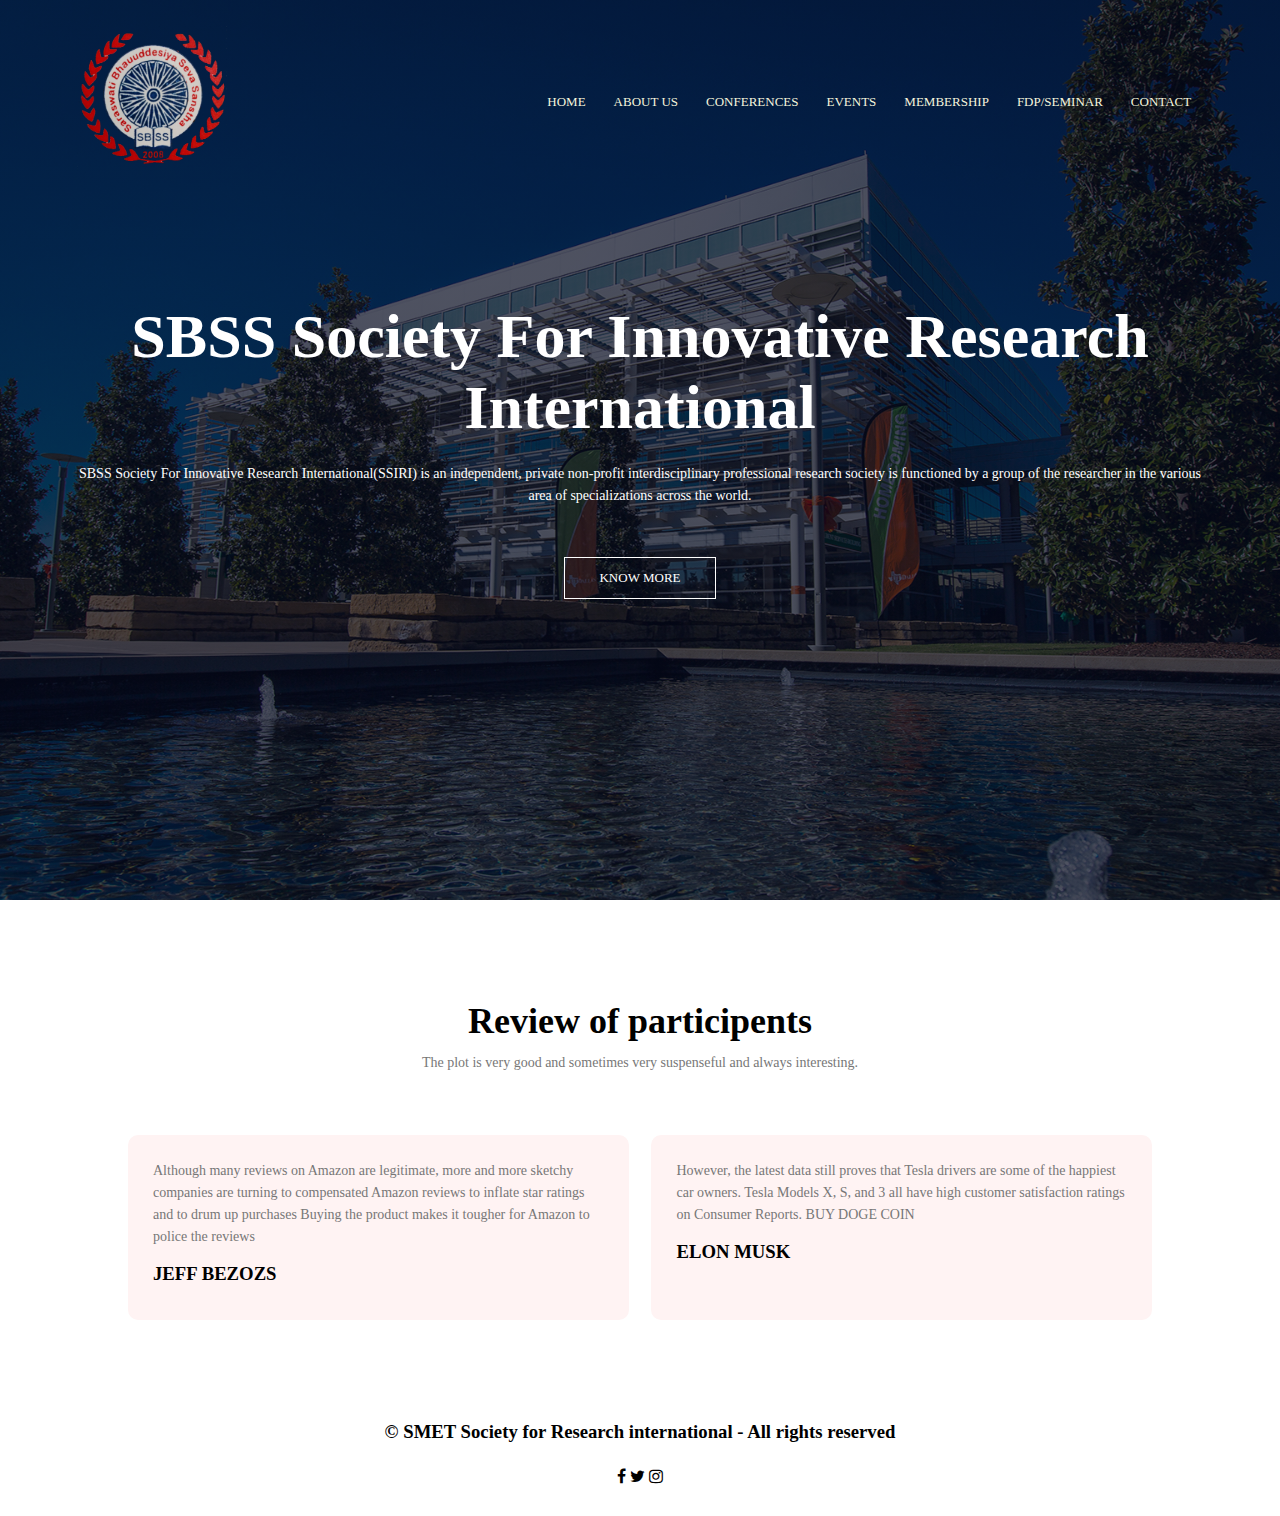
<file: index.html>
<!DOCTYPE html>
<html lang="en">
<head>
    <meta charset="UTF-8">
    <meta http-equiv="X-UA-Compatible" content="IE=edge">
    <meta name="viewport" content="width=device-width, initial-scale=1.0">
    <title>SBSS</title>
    <link rel="icon" href="logo.png">
    <link rel="stylesheet" href="index.css">
    <link rel="stylesheet" href="https://stackpath.bootstrapcdn.com/font-awesome/4.7.0/css/font-awesome.min.css">
    

</head>
<body>
    <section class="header">
        <nav>
            <a href="index.html"><img src="logo.png"></a>
            <div class="nav-links" id="navLinks">
            
                <i class=" fa fa-times" onclick="hideMenu()"></i>
                <ul>
                    <li><a href="">HOME</a></li>
                    <li><a href="aboutus.html">ABOUT US</a></li>
                    <li><a href="conferences.html">CONFERENCES</a></li>
                    <li><a href="events.html">EVENTS</a></li>
                    <li><a href="membership.html">MEMBERSHIP</a></li>
                    <li><a href="seminar.html">FDP/SEMINAR</a></li>
                    <li><a href="contactus.html">CONTACT</a></li>
                    
                </ul>
            </div>
            <i class="fa fa-bars" onclick="showMenu()"></i>
        </nav>
        <div class="text-box">
            <h1>SBSS Society For Innovative Research International</h1>
            <p>SBSS Society For Innovative Research International(SSIRI) is an independent, private non-profit 
             interdisciplinary professional research society is functioned by a group of the researcher
             in the various area of specializations across the world.</p>
             <a href="aboutus.html" class="hero-btn">KNOW MORE </a>
        </div>
    </section>
    <!--<section class="course">
        <h1>Course We Offer</h1>
        <p>HELLO THERE MY NAME IS ITACHI UCHIHA</p>
        <div class="course-col">
            <h3>2021 EVENT</h3>
            <P>SMET Conference on Materials and Computational 
                Intelligence (SMET 2021)</P>
            </div>
        <div class="course-col">
                <h3>2020 EVENT</h3>
                <P>SMET Conference on Materials and Computational 
                Intelligence (SMET 2020)</P>
         </div>
        <div class="course-col">
                <h3>2019 EVENT</h3>
                <P>SMET Conference on Materials and Computational 
                Intelligence (SMET 2019)</P>
            </div>
    </section>-->
    <section class="testimonials">
        <h1>Review of participents</h1>
        <P>The plot is very good and sometimes very suspenseful and always interesting.</P> 
        <div class="row">
            <div class="testimonials-col">
                <div>
                    <p>
                        Although many reviews on Amazon are legitimate, more and more sketchy companies 
                        are turning to compensated Amazon reviews to inflate star ratings and to drum up 
                        purchases Buying the product makes it tougher for Amazon to police the reviews
                    </p>
                    <h3>JEFF BEZOZS</h3>

                </div>
            </div>
            <div class="testimonials-col">
                <div>
                    <p>
                        However, the latest data still proves that Tesla drivers are some of the happiest car owners.
                        Tesla Models X, S, and 3 all have high customer satisfaction ratings on Consumer Reports.
                        BUY DOGE COIN
                    </p>
                    <h3>ELON MUSK</h3>

                </div>
            </div>
        </div>
    </section>
    <section class="footer">
        <h3>&copy; SMET Society for Research international - All rights reserved</h3>
        <div class="icons">
            <i class="fa fa-facebook" aria-hidden="true"></i>
            <i class="fa fa-twitter" aria-hidden="true"></i>
            <i class="fa fa-instagram" aria-hidden="true"></i>

         </div>
    </section>
    <script>
        var navLinks = document.getElementById("navLinks");
        function showMenu(){
            navLinks.style.right = "0";

        }
        function hideMenu(){
            navLinks.style.right = "-200px"
        }
    </script>
</body>
</html>
</file>
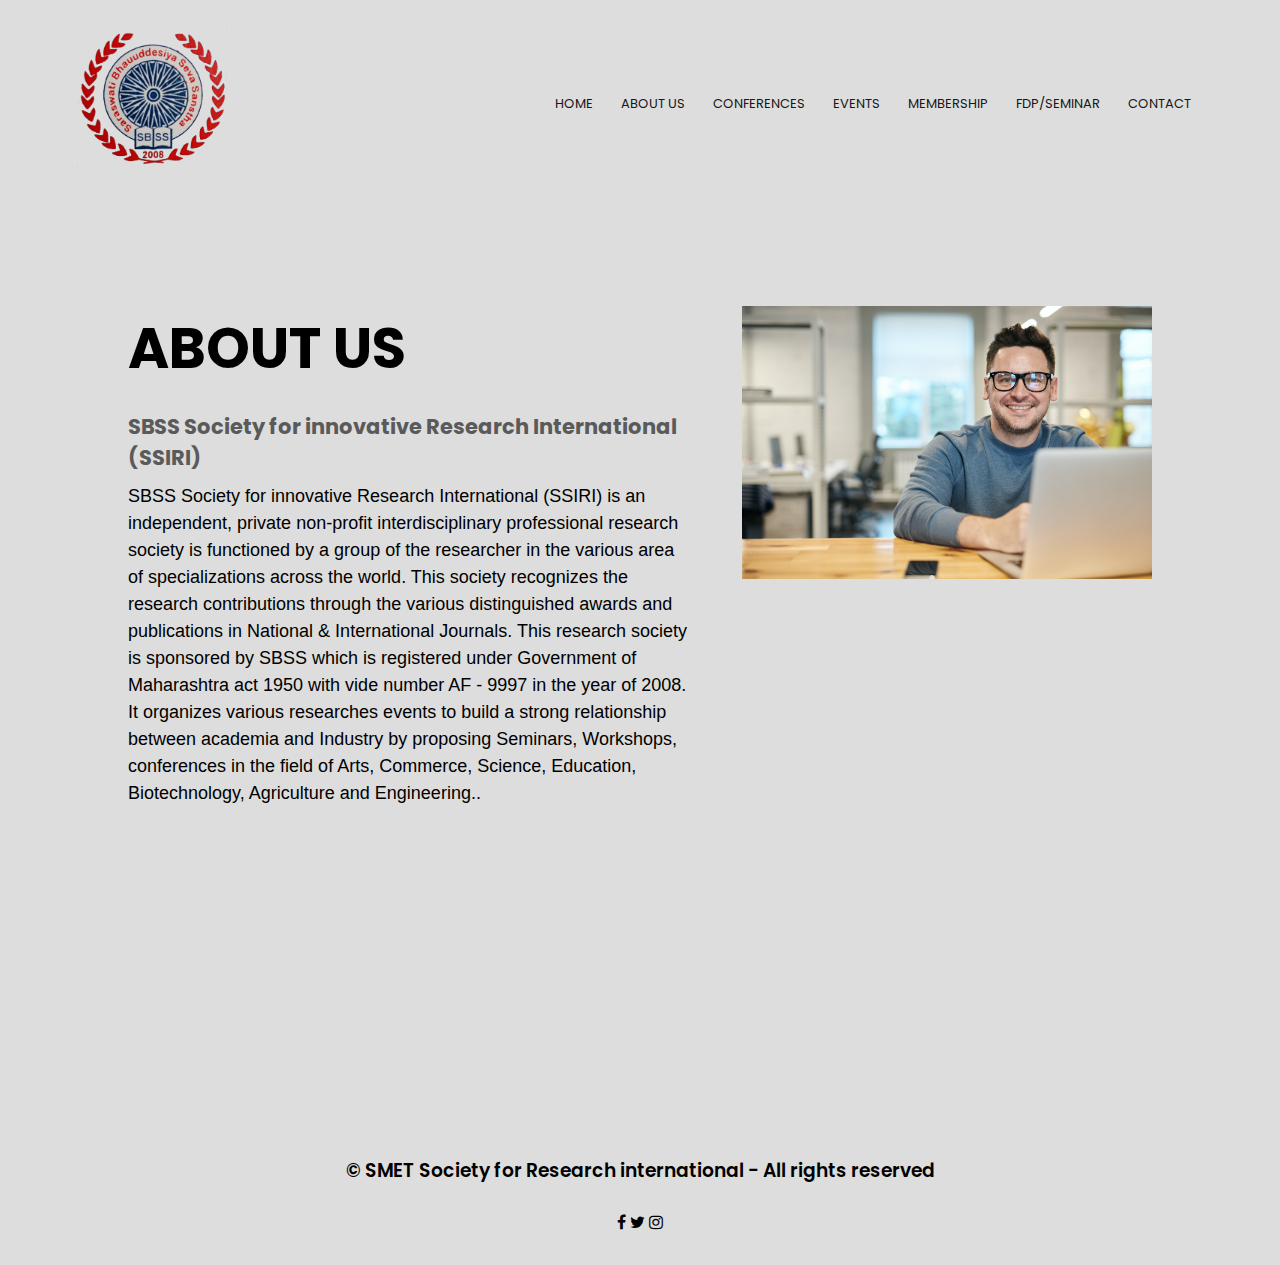
<file: aboutus.html>
<!DOCTYPE html>
<html>
<head>
	<title>About Us Section</title>
	<meta charset="utf-8">
	<meta name="viewport" content="width=device-width, initial-scale=1.0">
    <link rel="icon" href="logo.png">
	<link rel="stylesheet" href="https://stackpath.bootstrapcdn.com/font-awesome/4.7.0/css/font-awesome.min.css">
	<link rel="stylesheet" type="text/css" href="aboutus.css">
</head>	
<body>
    <nav>
        <a href="index.html"><img src="logo.png"></a>
        <div class="nav-links" id="navLinks">
        
            <i class=" fa fa-times" onclick="hideMenu()"></i> 
            <ul>
                <li><a href="index.html">HOME</a></li>
                <li><a href="aboutus.html">ABOUT US</a></li>
                <li><a href="conferences.html">CONFERENCES</a></li>
                <li><a href="events.html">EVENTS</a></li>
                <li><a href="membership.html">MEMBERSHIP</a></li>
                <li><a href="seminar.html">FDP/SEMINAR</a></li>
                <li><a href="contactus.html">CONTACT</a></li>
            </ul>
        </div>
        <i class="fa fa-bars" onclick="showMenu()"></i> 
    </nav>
	<div class="section">
		<div class="container">
			<div class="content-section">
				<div class="title">
					<h1>About Us</h1>
				</div>
				<div class="content">
					<h3>SBSS Society for innovative Research International (SSIRI)</h3>
                    <p>SBSS Society for innovative Research International (SSIRI) is an independent, private non-profit interdisciplinary professional 
                        research society is functioned by a group of the researcher in the various area of specializations across the world. 
                        This society recognizes the research contributions through the various distinguished awards and publications in National & International Journals. This research society is sponsored by SBSS  which is registered under Government of Maharashtra act 1950 with vide number AF - 9997 in the year of 2008. It organizes various researches events to build a strong relationship between academia and Industry by proposing Seminars, Workshops, conferences in the field of Arts, Commerce, Science, Education, Biotechnology, Agriculture and Engineering..</p>

				</div>
				
			</div>
			<div class="image-section">
				<img src="sample.jpg">
			</div>
		</div>
	</div>
    <section class="footer">
        <h3>&copy; SMET Society for Research international - All rights reserved</h3>
        <div class="icons">
            <i class="fa fa-facebook" aria-hidden="true"></i>
            <i class="fa fa-twitter" aria-hidden="true"></i>
            <i class="fa fa-instagram" aria-hidden="true"></i>

         </div>
    </section>
    <script>
        var navLinks = document.getElementById("navLinks");
        function showMenu(){
            navLinks.style.right = "0";

        }
        function hideMenu(){
            navLinks.style.right = "-200px"
        }
    </script>

	
</body>
</html>
</file>
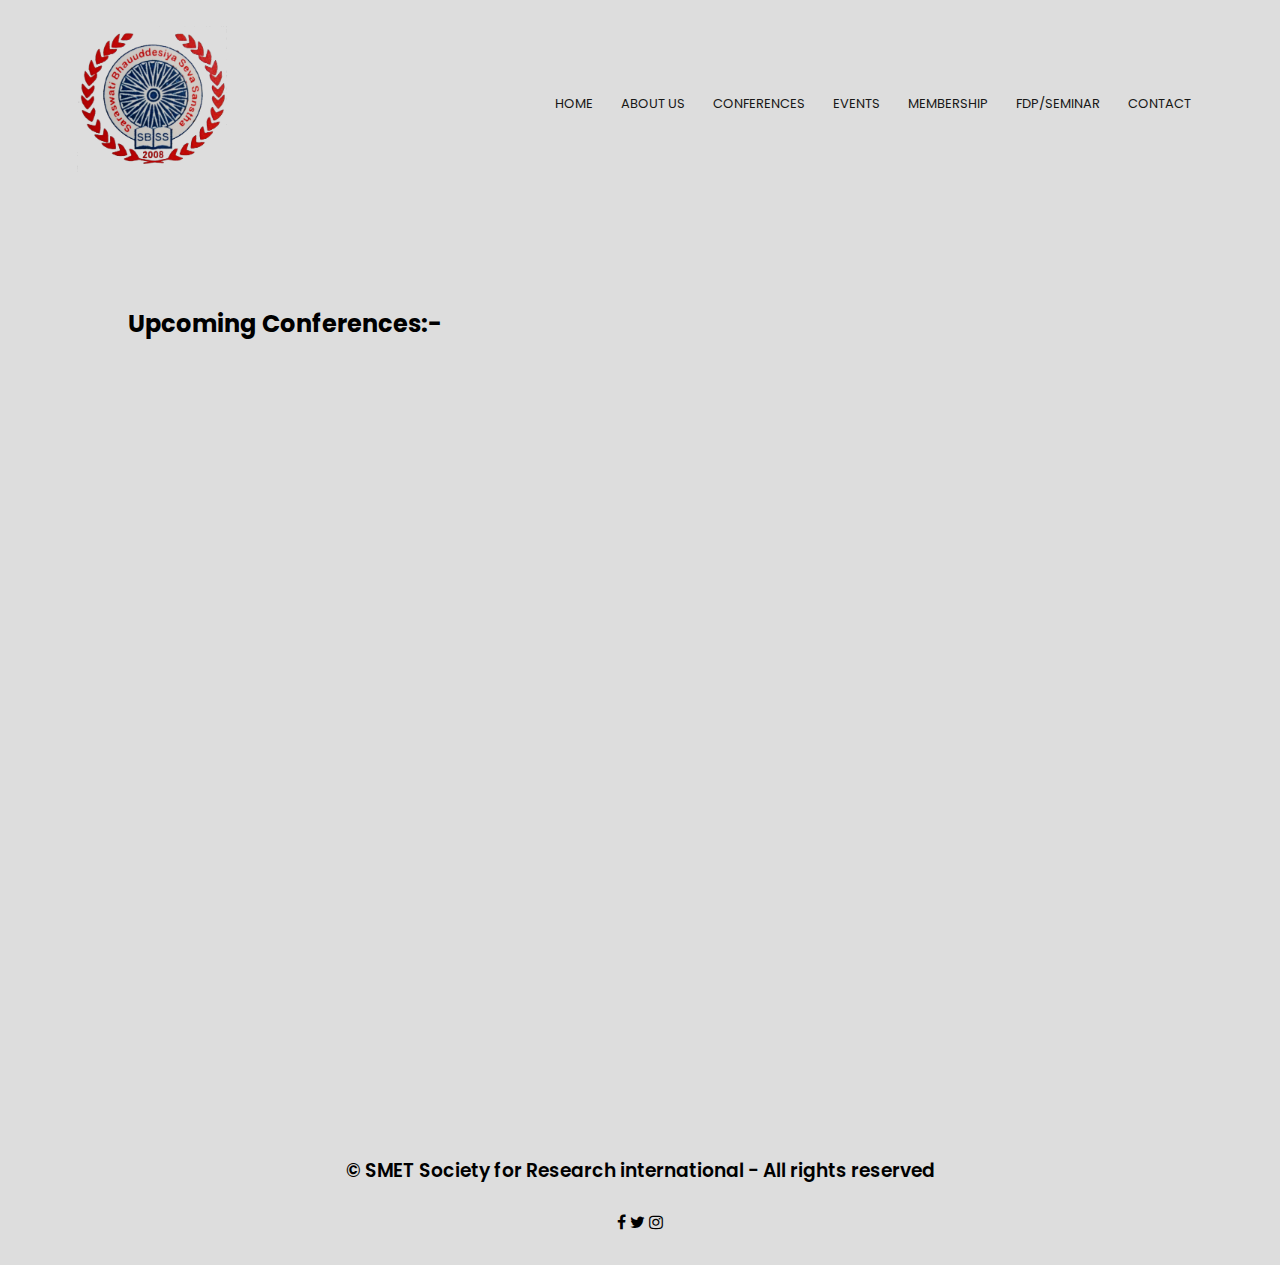
<file: conferences.html>
<!DOCTYPE html>
<html>
<head>
	<title>conferences</title>
	<meta charset="utf-8">
	<meta name="viewport" content="width=device-width, initial-scale=1.0">
    <link rel="icon" href="logo.png">
	<link rel="stylesheet" href="https://stackpath.bootstrapcdn.com/font-awesome/4.7.0/css/font-awesome.min.css">
	<link rel="stylesheet" type="text/css" href="conferences.css">
</head>	
<body>
    <nav>
        <a href="index.html"><img src="logo.png"></a>
        <div class="nav-links" id="navLinks">
        
            <i class=" fa fa-times" onclick="hideMenu()"></i> 
            <ul>
                <li><a href="index.html">HOME</a></li>
                <li><a href="aboutus.html">ABOUT US</a></li>
                <li><a href="conferences.html">CONFERENCES</a></li>
                <li><a href="events.html">EVENTS</a></li>
                <li><a href="membership.html">MEMBERSHIP</a></li>
                <li><a href="seminar.html">FDP/SEMINAR</a></li>
                <li><a href="contactus.html">CONTACT</a></li>
            </ul>
        </div>
        <i class="fa fa-bars" onclick="showMenu()"></i> 
    </nav>
    <div class="section">
		<div class="container">
			<div class="content-section">

             <div class="title">
             <h2>Upcoming Conferences:-</h2>
             </div>

            </div>
        </div>    
    </div>
    <section class="footer">
        <h3>&copy; SMET Society for Research international - All rights reserved</h3>
        <div class="icons">
            <i class="fa fa-facebook" aria-hidden="true"></i>
            <i class="fa fa-twitter" aria-hidden="false"></i>
            <i class="fa fa-instagram" ></i>

         </div>
    </section>
    <script>
        var navLinks = document.getElementById("navLinks");
        function showMenu(){
            navLinks.style.right = "0";

        }
        function hideMenu(){
            navLinks.style.right = "-200px"
        }
    </script>
</body>
</html>
</file>
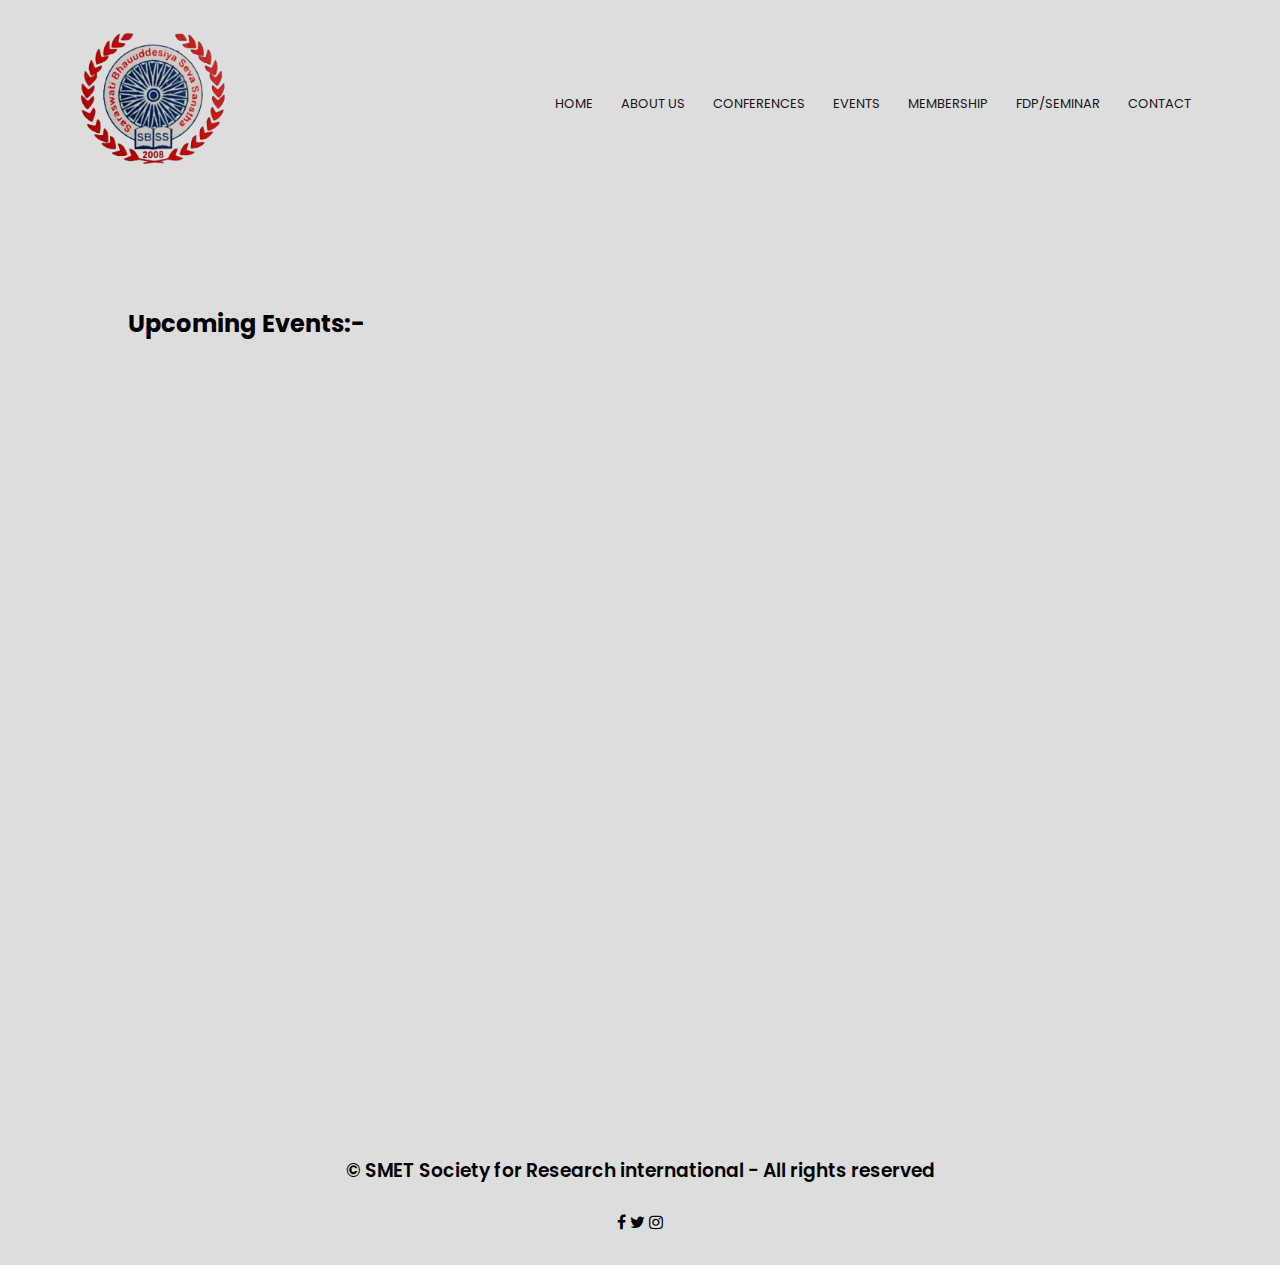
<file: events.html>
<!DOCTYPE html>
<html>
<head>
	<title>events</title>
	<meta charset="utf-8">
	<meta name="viewport" content="width=device-width, initial-scale=1.0">
    <link rel="icon" href="logo.png">
	<link rel="stylesheet" href="https://stackpath.bootstrapcdn.com/font-awesome/4.7.0/css/font-awesome.min.css">
	<link rel="stylesheet" type="text/css" href="events.css">
</head>	
<body>
    <nav>
        <a href="index.html"><img src="logo.png"></a>
        <div class="nav-links" id="navLinks">
        
            <i class=" fa fa-times" onclick="hideMenu()"></i> 
            <ul>
                <li><a href="index.html">HOME</a></li>
                <li><a href="aboutus.html">ABOUT US</a></li>
                <li><a href="conferences.html">CONFERENCES</a></li>
                <li><a href="events.html">EVENTS</a></li>
                <li><a href="membership.html">MEMBERSHIP</a></li>
                <li><a href="seminar.html">FDP/SEMINAR</a></li>
                <li><a href="contactus.html">CONTACT</a></li>
                
            </ul>
        </div>
        <i class="fa fa-bars" onclick="showMenu()"></i> 
    </nav>
    <div class="section">
		<div class="container">
			<div class="content-section">

             <div class="title">
             <h2>Upcoming Events:-</h2>
             </div>

            </div>
        </div>    
    </div>
    <section class="footer">
        <h3>&copy; SMET Society for Research international - All rights reserved</h3>
        <div class="icons">
            <i class="fa fa-facebook" aria-hidden="true"></i>
            <i class="fa fa-twitter" aria-hidden="false"></i>
            <i class="fa fa-instagram" ></i>

         </div>
    </section>
    <script>
        var navLinks = document.getElementById("navLinks");
        function showMenu(){
            navLinks.style.right = "0";

        }
        function hideMenu(){
            navLinks.style.right = "-200px"
        }
    </script>
</body>
</html>
</file>
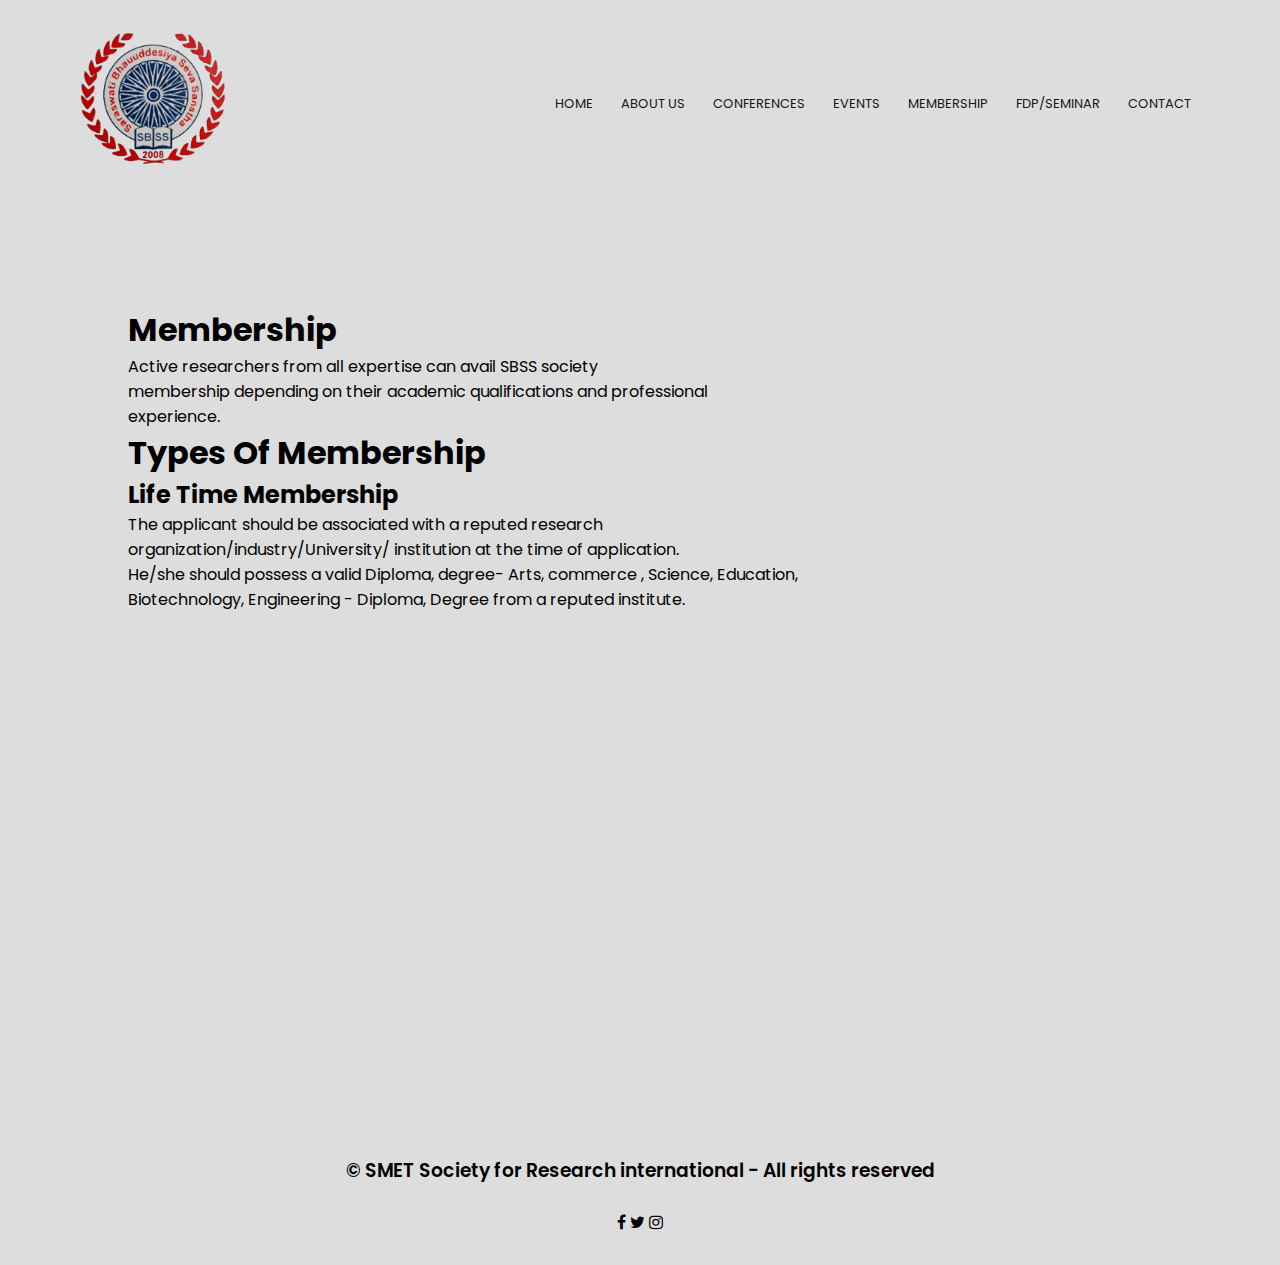
<file: membership.html>
<!DOCTYPE html>
<html>
<head>
	<title>Membership</title>
	<meta charset="utf-8">
	<meta name="viewport" content="width=device-width, initial-scale=1.0">
    <link rel="icon" href="logo.png">
	<link rel="stylesheet" href="https://stackpath.bootstrapcdn.com/font-awesome/4.7.0/css/font-awesome.min.css">
	<link rel="stylesheet" type="text/css" href="membership.css">
</head>	
<body>
    <nav>
        <a href="index.html"><img src="logo.png"></a>
        <div class="nav-links" id="navLinks">
        
            <i class=" fa fa-times" onclick="hideMenu()"></i> 
            <ul>
                <li><a href="index.html">HOME</a></li>
                <li><a href="aboutus.html">ABOUT US</a></li>
                <li><a href="conferences.html">CONFERENCES</a></li>
                <li><a href="events.html">EVENTS</a></li>
                <li><a href="membership.html">MEMBERSHIP</a></li>
                <li><a href="seminar.html">FDP/SEMINAR</a></li>
                <li><a href="contactus.html">CONTACT</a></li>
            </ul>
        </div>
        <i class="fa fa-bars" onclick="showMenu()"></i> 
    </nav>
    <div class="section">
		<div class="container">
			<div class="content-section">

             <div class="title">
             <h1>Membership</h1>
             <P>Active researchers from all expertise can avail SBSS  society<br>
                membership depending on their academic qualifications and professional<br>
                experience.</P>
             </div>

             <h1>Types Of Membership</h1>
             
             <h2>Life Time Membership</h2>
             <p>The applicant should be associated with a reputed research <br>
                organization/industry/University/ institution at the time of application. <br>
                He/she should possess a valid Diploma, degree- Arts, commerce , Science, Education,<br>
                Biotechnology, Engineering - Diploma, Degree from a reputed institute.</p>

            </div>
        </div>    
    </div>
    <section class="footer">
        <h3>&copy; SMET Society for Research international - All rights reserved</h3>
        <div class="icons">
            <i class="fa fa-facebook" aria-hidden="true"></i>
            <i class="fa fa-twitter" aria-hidden="false"></i>
            <i class="fa fa-instagram" ></i>

         </div>
    </section>
    <script>
        var navLinks = document.getElementById("navLinks");
        function showMenu(){
            navLinks.style.right = "0";

        }
        function hideMenu(){
            navLinks.style.right = "-200px"
        }
    </script>
</body>
</html>
</file>
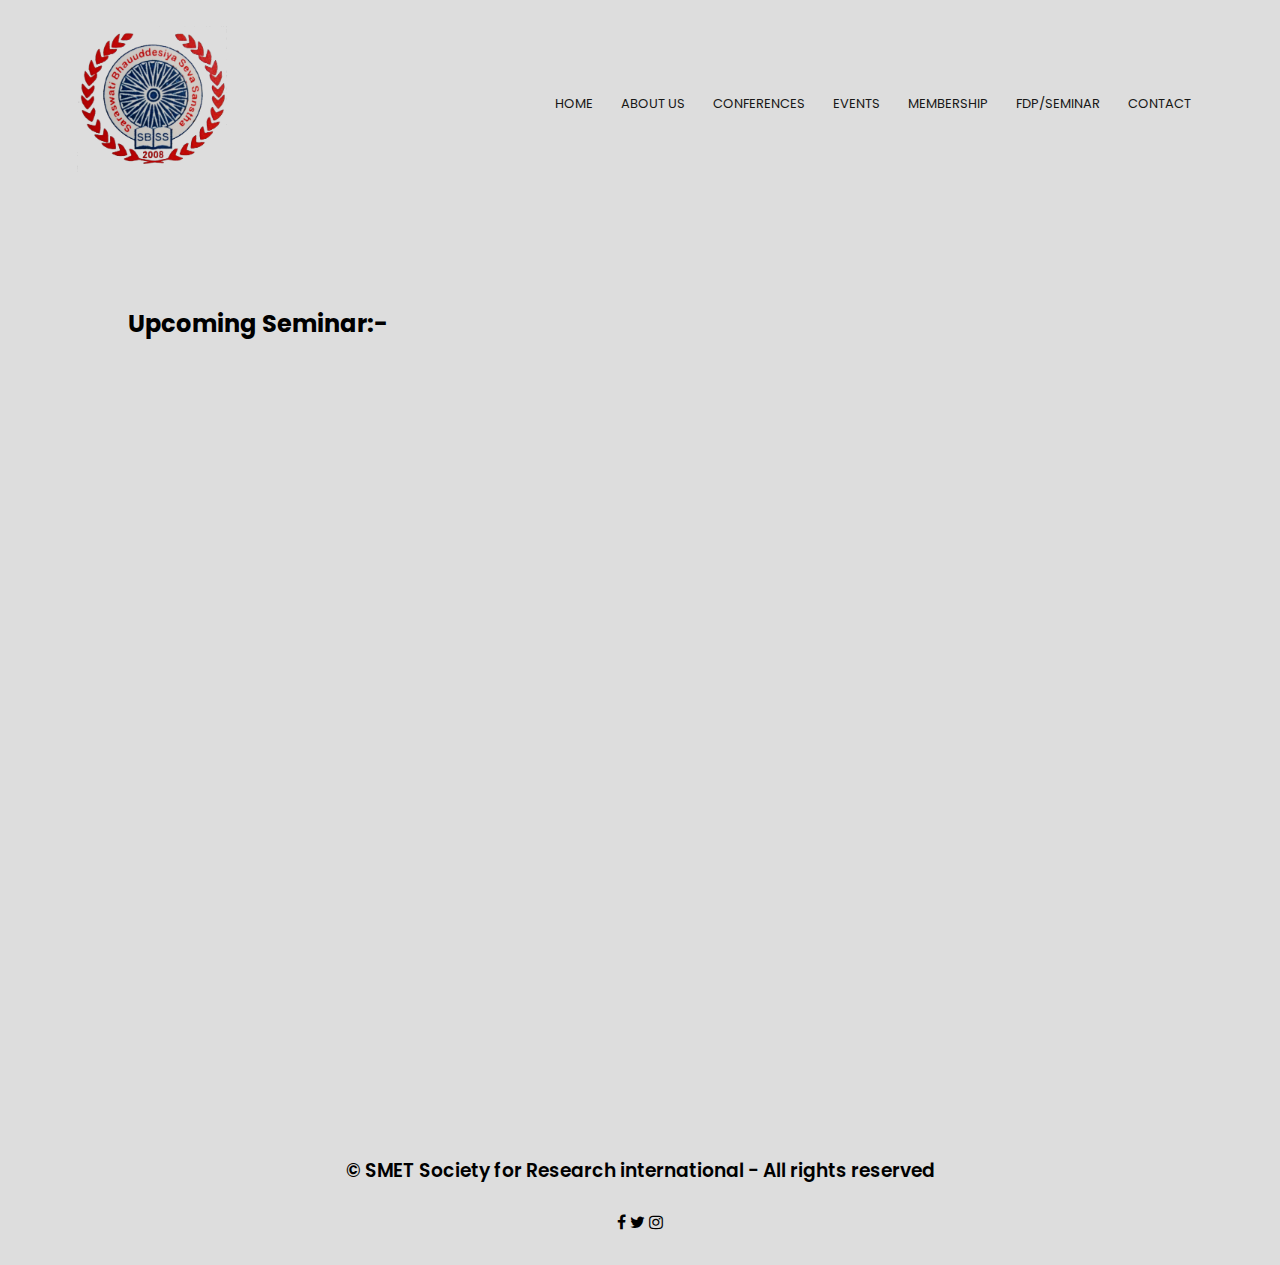
<file: seminar.html>
<!DOCTYPE html>
<html>
<head>
	<title>seminar</title>
	<meta charset="utf-8">
	<meta name="viewport" content="width=device-width, initial-scale=1.0">
    <link rel="icon" href="logo.png">
	<link rel="stylesheet" href="https://stackpath.bootstrapcdn.com/font-awesome/4.7.0/css/font-awesome.min.css">
	<link rel="stylesheet" type="text/css" href="seminar.css">
</head>	
<body>
    <nav>
        <a href="index.html"><img src="logo.png"></a>
        <div class="nav-links" id="navLinks">
        
            <i class=" fa fa-times" onclick="hideMenu()"></i> 
            <ul>
                <li><a href="index.html">HOME</a></li>
                <li><a href="aboutus.html">ABOUT US</a></li>
                <li><a href="conferences.html">CONFERENCES</a></li>
                <li><a href="events.html">EVENTS</a></li>
                <li><a href="membership.html">MEMBERSHIP</a></li>
                <li><a href="seminar.html">FDP/SEMINAR</a></li>
                <li><a href="contactus.html">CONTACT</a></li>
                
                
            </ul>
        </div>
        <i class="fa fa-bars" onclick="showMenu()"></i> 
    </nav>
    <div class="section">
		<div class="container">
			<div class="content-section">

             <div class="title">
             <h2>Upcoming Seminar:-</h2>
             </div>

            </div>
        </div>    
    </div>
    <section class="footer">
        <h3>&copy; SMET Society for Research international - All rights reserved</h3>
        <div class="icons">
            <i class="fa fa-facebook" aria-hidden="true"></i>
            <i class="fa fa-twitter" aria-hidden="false"></i>
            <i class="fa fa-instagram" ></i>

         </div>
    </section>
    <script>
        var navLinks = document.getElementById("navLinks");
        function showMenu(){
            navLinks.style.right = "0";

        }
        function hideMenu(){
            navLinks.style.right = "-200px"
        }
    </script>
</body>
</html>
</file>
<file: index.css>
*{
    margin: 0%;
    padding: 0%;

}
.header{
    min-height: 100vh;
    width: 100%;
    background-image:linear-gradient(rgba(4,9,30,0.7),rgba(4,9,30,0.7)),url(banner2.jpg.crdownload);
    background-position: center;
    background-size: cover;
}
nav{
    display: flex;
    padding: 2% 6%;
    justify-content: space-between;
    align-items: center;
}
nav img{
    width: 150px;
}
.nav-links{
    flex: 1;
    text-align: right;
}
.nav-links ul li {
    list-style: none;
    display: inline-block;
    padding: 8px 12px;
    position: relative;

}
.nav-links ul li a{
    color: beige;
    text-decoration: none;
    font-size: 13px;
}
.nav-links ul li::after{
    content: '';
    width: 0%;
    height: 2px;
    background: #f44336;
    display: block;
    margin: auto;
    transition: 0.5s;
}
.nav-links ul li:hover::after{
    width: 100%;
}
.text-box{
    width: 90%;
    color: #fff;
    position: absolute;
    top: 50%;
    left: 50%;
    transform: translate(-50%,-50%);
    text-align: center;
}
.text-box h1{
    font-size: 62px;
}
.text-box p{
    margin: 10px 0 40px;
    font-size: 14px;
    color: #fff;
}
.hero-btn{
    display: inline-block;
    text-decoration: none;
    color: #fff;
    border: 1px solid #fff;
    padding: 12px 34px;
    font-size: 13px;
    background: transparent;
    position: relative;
    cursor: pointer;
}
.hero-btn:hover{
    border: 1px solid #f44336;
    background: #f44336;
    transition: 1s;
}
nav .fa{
    display: none;
}
@media(max-width:700px){
    .text-box h1{
        font-size: 20px;
    }
    .nav-links ul li{
        display: block;
    }
    .nav-links{
        position: absolute;
        background: #f44336;
        height: 100vh;
        width: 200px;
        top: 0;
        right:-200px;
        text-align: left;
        z-index: 2;
        transition: 1s;
    }
    nav .fa{
        display: block;
        color: #fff;
        margin: 10px;
        font-size: 22px;
        cursor: pointer;
    }
    nav.links ul{
        padding: 30px;
    }
}
.course{
    width: 80%;
    margin: auto;
    text-align: center;
    padding-top: 100px;
}
h1{
    font-size: 36px;
    font-weight: 600;
}
p{
    color: #777;
    font-size: 14px;
    font-weight: 300;
    line-height: 22px;
    padding: 10px;
}
.row{
    margin-top: 5%;
    display: flex;
    justify-content: space-between;
}
.course-col{
    flex-basis: 31%;
    background: #fff3f3;
    border-radius: 10px;
    margin-bottom: 5%;
    padding: 20px 12px;
    box-sizing: border-box;
    transition: 0.05s;
}
h3{
    text-align: center;
    font-weight: 600;
    margin: 10px 0;
}
.course-col:hover{
    box-shadow: 0 0 20px 0px rgba(0,0,0, 0.2);
}
@media(max-width:700px){
    .row{
        flex-direction: column;
    }
}
.testimonials{
    width: 80%;
    margin: auto;
    padding-top: 100px;
    text-align: center;
}
.testimonials-col{
    flex-basis: 44%;
    border-radius: 10px;
    margin-bottom: 5%;
    text-align: left;
    background: #fff3f3;
    padding: 25px;
    cursor: pointer;
    display: flex;
}
.testimonials-col p{
    padding: 0%;
}
.testimonials-col h3{
    margin-top: 15px;
    text-align: left;
}
.footer{
    width: 100%;
    text-align: center;
    padding: 30px 0;
}
.footer h3{
    margin-bottom: 25px;
    margin-top: 20px;
    font-weight: 600;
}
</file>
<file: aboutus.css>
@import url('https://fonts.googleapis.com/css2?family=Poppins:wght@200;300;400&display=swap');
*{
	margin:0px;
	padding:0px;
	box-sizing: border-box;
	font-family: 'Poppins', sans-serif;
}
body{
	background-color: #ddd;
}
nav{
    display: flex;
    padding: 2% 6%;
    justify-content: space-between;
    align-items: center;
}
nav img{
    width: 150px;
}
.nav-links{
    flex: 1;
    text-align: right;
}
.nav-links ul li {
    list-style: none;
    display: inline-block;
    padding: 8px 12px;
    position: relative;

}
.nav-links ul li a{
    color: rgb(24, 24, 23);
    text-decoration: none;
    font-size: 13px;
}
.nav-links ul li::after{
    content: '';
    width: 0%;
    height: 2px;
    background: #f44336;
    display: block;
    margin: auto;
    transition: 0.5s;
}
.nav-links ul li:hover::after{
    width: 100%;
}
nav .fa{
    display: none;
}
.section{
	width: 100%;
	min-height: 100vh;
	background-color: #ddd;
}
.container{
	width: 80%;
	display: block;
	margin:auto;
	padding-top: 100px;
}
.content-section{
	float: left;
	width: 55%;
}
.image-section{
	float: right;
	width: 40%;
}
.image-section img{
	width: 100%;
	height: auto;
}
.content-section .title{
	text-transform: uppercase;
	font-size: 28px;
}
.content-section .content h3{
	margin-top: 20px;
	color:#5a5a5a;
	font-size: 21px;
}
.content-section .content p{
	margin-top: 10px;
	font-family: sans-serif;
	font-size: 18px;
	line-height: 1.5;
}
.content-section .content .button{
	margin-top: 30px;
}
.content-section .content .button a{
	background-color: #f7f3f3;
	padding:12px 40px;
	text-decoration: none;
	color:#fff;
	font-size: 25px;
	letter-spacing: 1.5px;
}
.content-section .content .button a:hover{
	background-color: #a52a2a;
	color:#fff;
}
.content-section .social{
	margin: 40px 40px;
}
.content-section .social i{
	color:#a52a2a;
	font-size: 30px;
	padding:0px 10px;
}
.content-section .social i:hover{
	color:#3d3d3d;
}
@media screen and (max-width: 768px){
	.container{
	width: 80%;
	display: block;
	margin:auto;
	padding-top:50px;
}
.content-section{
	float:none;
	width:100%;
	display: block;
	margin:auto;
}
.image-section{
	float:none;
	width:100%;
	
}
.image-section img{
	width: 100%;
	height: auto;
	display: block;
	margin:auto;
}
.content-section .title{
	text-align: center;
	font-size: 19px;
}
.content-section .content .button{
	text-align: center;
}
.content-section .content .button a{
	padding:9px 30px;
}
.content-section .social{
	text-align: center;
}
.nav-links ul li{
    display: block;
}
.nav-links{
    position: absolute;
    background: #f44336;
    height: 100vh;
    width: 200px;
    top: 0;
    right:-200px;
    text-align: left;
    z-index: 2;
    transition: 1s;
}
nav .fa{
    display: block;
    color: rgb(10, 10, 10);
    margin: 10px;
    font-size: 22px;
    cursor: pointer;
}
nav.links ul{
    padding: 30px;
}
}
.footer{
    width: 100%;
    text-align: center;
    padding: 30px 0;
}
.footer h3{
    margin-bottom: 25px;
    margin-top: 20px;
    font-weight: 600;
}
</file>
<file: conferences.css>
@import url('https://fonts.googleapis.com/css2?family=Poppins:wght@200;300;400&display=swap');
*{
	margin:0px;
	padding:0px;
	box-sizing: border-box;
	font-family: 'Poppins', sans-serif;
}
body{
    background-color: #ddd;
}
nav{
    display: flex;
    padding: 2% 6%;
    justify-content: space-between;
    align-items: center;
}
nav img{
    width: 150px;
}
.nav-links{
    flex: 1;
    text-align: right;
}
.nav-links ul li {
    list-style: none;
    display: inline-block;
    padding: 8px 12px;
    position: relative;

}
.nav-links ul li a{
    color: rgb(24, 24, 23);
    text-decoration: none;
    font-size: 13px;
}
.nav-links ul li::after{
    content: '';
    width: 0%;
    height: 2px;
    background: #f44336;
    display: block;
    margin: auto;
    transition: 0.5s;
}
.nav-links ul li:hover::after{
    width: 100%;
}
nav .fa{
    display: none;
}
.section{
	width: 100%;
	min-height: 100vh;
	background-color: #ddd;
}
.container{
	width: 80%;
	display: block;
	margin:auto;
	padding-top: 100px;
}

@media screen and (max-width: 768px){
    .nav-links ul li{
        display: block;
    }
    .nav-links{
        position: absolute;
        background: #f44336;
        height: 100vh;
        width: 200px;
        top: 0;
        right:-200px;
        text-align: left;
        z-index: 2;
        transition: 1s;
    }
    nav .fa{
        display: block;
        color: #fff;
        margin: 10px;
        font-size: 22px;
        cursor: pointer;
    }
    nav.links ul{
        padding: 30px;
    }
}
.footer{
    width: 100%;
    text-align: center;
    padding: 30px 0;
}
.footer h3{
    margin-bottom: 25px;
    margin-top: 20px;
    font-weight: 600;
}
</file>
<file: events.css>
@import url('https://fonts.googleapis.com/css2?family=Poppins:wght@200;300;400&display=swap');
*{
	margin:0px;
	padding:0px;
	box-sizing: border-box;
	font-family: 'Poppins', sans-serif;
}
body{
    background-color: #ddd;
}
nav{
    display: flex;
    padding: 2% 6%;
    justify-content: space-between;
    align-items: center;
}
nav img{
    width: 150px;
}
.nav-links{
    flex: 1;
    text-align: right;
}
.nav-links ul li {
    list-style: none;
    display: inline-block;
    padding: 8px 12px;
    position: relative;

}
.nav-links ul li a{
    color: rgb(24, 24, 23);
    text-decoration: none;
    font-size: 13px;
}
.nav-links ul li::after{
    content: '';
    width: 0%;
    height: 2px;
    background: #f44336;
    display: block;
    margin: auto;
    transition: 0.5s;
}
.nav-links ul li:hover::after{
    width: 100%;
}
nav .fa{
    display: none;
}
.section{
	width: 100%;
	min-height: 100vh;
	background-color: #ddd;
}
.container{
	width: 80%;
	display: block;
	margin:auto;
	padding-top: 100px;
}

@media screen and (max-width: 768px){
    .nav-links ul li{
        display: block;
    }
    .nav-links{
        position: absolute;
        background: #f44336;
        height: 100vh;
        width: 200px;
        top: 0;
        right:-200px;
        text-align: left;
        z-index: 2;
        transition: 1s;
    }
    nav .fa{
        display: block;
        color: #fff;
        margin: 10px;
        font-size: 22px;
        cursor: pointer;
    }
    nav.links ul{
        padding: 30px;
    }
}
.footer{
    width: 100%;
    text-align: center;
    padding: 30px 0;
}
.footer h3{
    margin-bottom: 25px;
    margin-top: 20px;
    font-weight: 600;
}
</file>
<file: membership.css>
@import url('https://fonts.googleapis.com/css2?family=Poppins:wght@200;300;400&display=swap');
*{
	margin:0px;
	padding:0px;
	box-sizing: border-box;
	font-family: 'Poppins', sans-serif;
}
body{
    background-color: #ddd;
}
nav{
    display: flex;
    padding: 2% 6%;
    justify-content: space-between;
    align-items: center;
}
nav img{
    width: 150px;
}
.nav-links{
    flex: 1;
    text-align: right;
}
.nav-links ul li {
    list-style: none;
    display: inline-block;
    padding: 8px 12px;
    position: relative;

}
.nav-links ul li a{
    color: rgb(24, 24, 23);
    text-decoration: none;
    font-size: 13px;
}
.nav-links ul li::after{
    content: '';
    width: 0%;
    height: 2px;
    background: #f44336;
    display: block;
    margin: auto;
    transition: 0.5s;
}
.nav-links ul li:hover::after{
    width: 100%;
}
nav .fa{
    display: none;
}
.section{
	width: 100%;
	min-height: 100vh;
	background-color: #ddd;
}
.container{
	width: 80%;
	display: block;
	margin:auto;
	padding-top: 100px;
}

@media screen and (max-width: 768px){
    .nav-links ul li{
        display: block;
    }
    .nav-links{
        position: absolute;
        background: #f44336;
        height: 100vh;
        width: 200px;
        top: 0;
        right:-200px;
        text-align: left;
        z-index: 2;
        transition: 1s;
    }
    nav .fa{
        display: block;
        color: #fff;
        margin: 10px;
        font-size: 22px;
        cursor: pointer;
    }
    nav.links ul{
        padding: 30px;
    }
}
.footer{
    width: 100%;
    text-align: center;
    padding: 30px 0;
}
.footer h3{
    margin-bottom: 25px;
    margin-top: 20px;
    font-weight: 600;
}
</file>
<file: seminar.css>
@import url('https://fonts.googleapis.com/css2?family=Poppins:wght@200;300;400&display=swap');
*{
	margin:0px;
	padding:0px;
	box-sizing: border-box;
	font-family: 'Poppins', sans-serif;
}
body{
    background-color: #ddd;
}
nav{
    display: flex;
    padding: 2% 6%;
    justify-content: space-between;
    align-items: center;
}
nav img{
    width: 150px;
}
.nav-links{
    flex: 1;
    text-align: right;
}
.nav-links ul li {
    list-style: none;
    display: inline-block;
    padding: 8px 12px;
    position: relative;

}
.nav-links ul li a{
    color: rgb(24, 24, 23);
    text-decoration: none;
    font-size: 13px;
}
.nav-links ul li::after{
    content: '';
    width: 0%;
    height: 2px;
    background: #f44336;
    display: block;
    margin: auto;
    transition: 0.5s;
}
.nav-links ul li:hover::after{
    width: 100%;
}
nav .fa{
    display: none;
}
.section{
	width: 100%;
	min-height: 100vh;
	background-color: #ddd;
}
.container{
	width: 80%;
	display: block;
	margin:auto;
	padding-top: 100px;
}

@media screen and (max-width: 768px){
    .nav-links ul li{
        display: block;
    }
    .nav-links{
        position: absolute;
        background: #f44336;
        height: 100vh;
        width: 200px;
        top: 0;
        right:-200px;
        text-align: left;
        z-index: 2;
        transition: 1s;
    }
    nav .fa{
        display: block;
        color: #fff;
        margin: 10px;
        font-size: 22px;
        cursor: pointer;
    }
    nav.links ul{
        padding: 30px;
    }
}
.footer{
    width: 100%;
    text-align: center;
    padding: 30px 0;
}
.footer h3{
    margin-bottom: 25px;
    margin-top: 20px;
    font-weight: 600;
}
</file>
